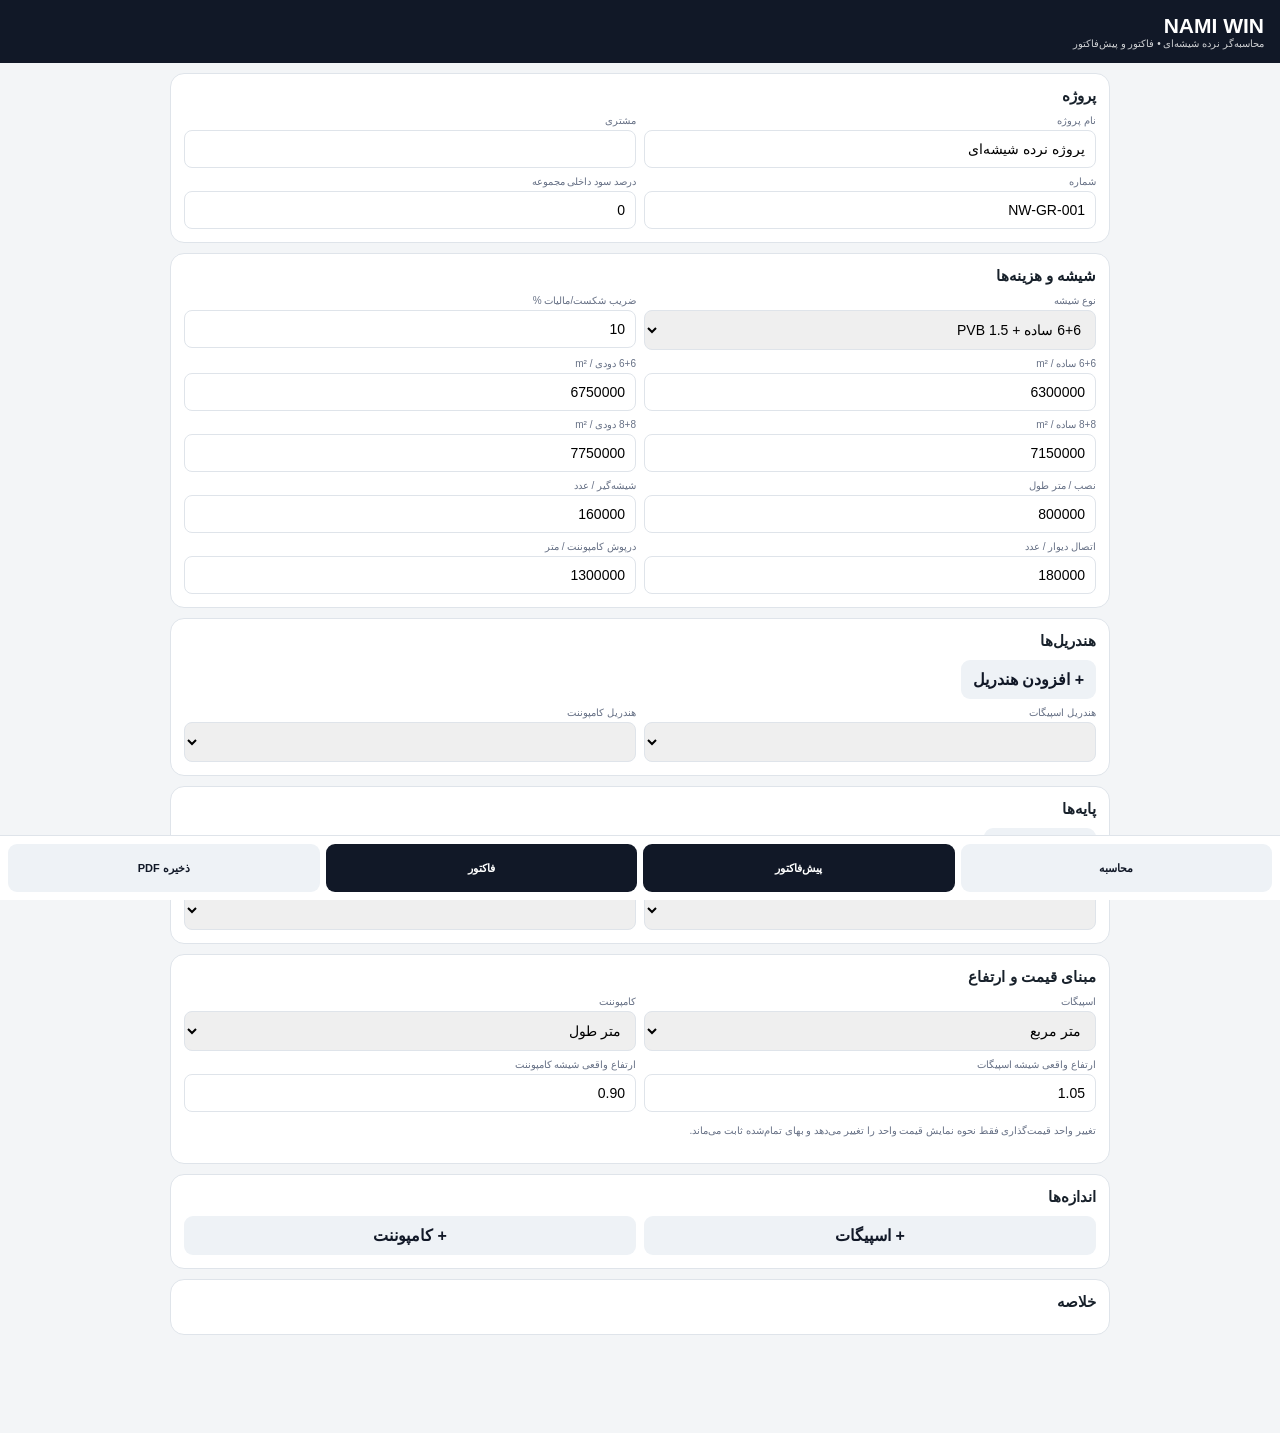
<file: namiwin-android-pdf/app/src/main/assets/index.html>
<!doctype html><html lang="fa" dir="rtl"><head><meta charset="utf-8"><meta name="viewport" content="width=device-width,initial-scale=1"><title>Nami Win</title><style>*{box-sizing:border-box}body{margin:0;background:#f3f5f7;font-family:Tahoma,Arial;color:#18212b;padding-bottom:78px}.top{position:sticky;top:0;z-index:5;background:#111827;color:#fff;padding:14px 16px}.brand{font-size:21px;font-weight:900}.brand small{display:block;font-size:10px;font-weight:400;opacity:.8}.wrap{max-width:960px;margin:auto;padding:10px}.card{background:#fff;border:1px solid #dfe4ea;border-radius:14px;padding:13px;margin-bottom:10px}h3{margin:0 0 10px;font-size:15px}.g2{display:grid;grid-template-columns:1fr 1fr;gap:8px}label{font-size:10px;color:#667085;display:block;margin-bottom:4px}input,select{width:100%;padding:10px;border:1px solid #dfe4ea;border-radius:8px;font:inherit;font-size:14px}button{border:0;border-radius:9px;padding:10px 12px;font:inherit;font-weight:700}.dark{background:#111827;color:#fff}.soft{background:#eef2f6;color:#111827}.danger{background:#fff0f0;color:#a11}.row{display:grid;grid-template-columns:1fr .8fr .7fr 38px;gap:6px;margin-bottom:6px}.rows .r{display:grid;grid-template-columns:.8fr .8fr .8fr .55fr 34px;gap:5px;margin-bottom:6px}.summary{font-size:12px;width:100%;border-collapse:collapse}.summary td,.summary th{padding:8px 6px;border-bottom:1px solid #edf0f3}.summary td:last-child{text-align:left;font-weight:700}.metrics{display:grid;grid-template-columns:1fr 1fr;gap:8px}.metric{background:#f8fafc;border:1px solid #e4e7ec;border-radius:10px;padding:10px}.metric small{color:#667085}.metric b{display:block;margin-top:4px}.bottom{position:fixed;z-index:20;bottom:0;left:0;right:0;background:#fff;border-top:1px solid #dfe4ea;padding:8px;display:grid;grid-template-columns:repeat(4,1fr);gap:6px}.bottom button{font-size:11px;min-height:48px}.doc{display:none;background:#fff;min-height:100vh}.dochead{display:flex;justify-content:space-between;border-bottom:3px solid #111827;padding-bottom:12px}.docbrand{font-size:27px;font-weight:900}.doctype{font-size:21px;font-weight:900}.doc table{width:100%;border-collapse:collapse;margin-top:15px}.doc th,.doc td{border:1px solid #e4e7ec;padding:9px;text-align:center;font-size:12px}.doc th{background:#111827;color:#fff}.total{font-size:18px;font-weight:900}.hidden{display:none}.note{font-size:10px;color:#667085;line-height:1.8}@media(max-width:600px){.g2{grid-template-columns:1fr 1fr}.row{grid-template-columns:1fr .7fr .8fr 36px}.rows .r{grid-template-columns:.7fr .7fr .65fr .5fr 32px}.doc{padding:8px}.docbrand{font-size:22px}.doctype{font-size:17px}}@media print{body{background:#fff;padding:0}.top,.edit,.bottom{display:none!important}.doc{display:block!important}.card{border:0}.doc table{page-break-inside:auto}.doc tr{page-break-inside:avoid}}</style></head><body><div class="top"><div class="brand">NAMI WIN<small>محاسبه‌گر نرده شیشه‌ای • فاکتور و پیش‌فاکتور</small></div></div><div class="wrap"><div class="edit"><div class="card"><h3>پروژه</h3><div class="g2"><div><label>نام پروژه</label><input id="project" value="پروژه نرده شیشه‌ای"></div><div><label>مشتری</label><input id="customer"></div><div><label>شماره</label><input id="invNo" value="NW-GR-001"></div><div><label>درصد سود داخلی مجموعه</label><input id="profit" type="number" value="0"></div></div></div><div class="card"><h3>شیشه و هزینه‌ها</h3><div class="g2"><div><label>نوع شیشه</label><select id="glass"><option value="66c">6+6 ساده + PVB 1.5</option><option value="66s">6 ساده + 6 دودی + PVB 1.5</option><option value="88c">8+8 ساده + PVB 1.5</option><option value="88s">8+8 دودی + PVB 1.5</option></select></div><div><label>ضریب شکست/مالیات %</label><input id="extra" type="number" value="10"></div><div><label>6+6 ساده / m²</label><input id="p66c" type="number" value="6300000"></div><div><label>6+6 دودی / m²</label><input id="p66s" type="number" value="6750000"></div><div><label>8+8 ساده / m²</label><input id="p88c" type="number" value="7150000"></div><div><label>8+8 دودی / m²</label><input id="p88s" type="number" value="7750000"></div><div><label>نصب / متر طول</label><input id="install" type="number" value="800000"></div><div><label>شیشه‌گیر / عدد</label><input id="ggRate" type="number" value="160000"></div><div><label>اتصال دیوار / عدد</label><input id="gwRate" type="number" value="180000"></div><div><label>درپوش کامپوننت / متر</label><input id="coverRate" type="number" value="1300000"></div></div></div><div class="card"><h3>هندریل‌ها</h3><div id="rails"></div><button class="soft" onclick="addRail()">+ افزودن هندریل</button><div class="g2" style="margin-top:8px"><div><label>هندریل اسپیگات</label><select id="railS"></select></div><div><label>هندریل کامپوننت</label><select id="railC"></select></div></div></div><div class="card"><h3>پایه‌ها</h3><div id="bases"></div><button class="soft" onclick="addBase()">+ افزودن پایه</button><div class="g2" style="margin-top:8px"><div><label>پایه اسپیگات</label><select id="baseS"></select></div><div><label>پایه کامپوننت</label><select id="baseC"></select></div></div></div><div class="card"><h3>مبنای قیمت و ارتفاع</h3><div class="g2"><div><label>اسپیگات</label><select id="basisS"><option value="area" selected>متر مربع</option><option value="linear">متر طول</option><option value="auto">هوشمند</option></select></div><div><label>کامپوننت</label><select id="basisC"><option value="linear" selected>متر طول</option><option value="area">متر مربع</option><option value="auto">هوشمند</option></select></div><div><label>ارتفاع واقعی شیشه اسپیگات</label><input id="hS" type="number" step=".01" value="1.05"></div><div><label>ارتفاع واقعی شیشه کامپوننت</label><input id="hC" type="number" step=".01" value="0.90"></div></div><p class="note">تغییر واحد قیمت‌گذاری فقط نحوه نمایش قیمت واحد را تغییر می‌دهد و بهای تمام‌شده ثابت می‌ماند.</p></div><div class="card"><h3>اندازه‌ها</h3><div class="rows" id="measureRows"></div><div class="g2"><button class="soft" onclick="addMeasure('spigot')">+ اسپیگات</button><button class="soft" onclick="addMeasure('component')">+ کامپوننت</button></div></div><div class="card"><h3>خلاصه</h3><div class="metrics" id="metrics"></div><table class="summary" id="summary"></table></div></div><div class="doc card" id="doc"><div class="dochead"><div class="docbrand">NAMI WIN<div style="font-size:10px;font-weight:400">GLASS RAILING SYSTEM</div></div><div><div class="doctype" id="docType">پیش‌فاکتور</div><div style="font-size:11px;margin-top:5px">شماره: <b id="dNo"></b></div></div></div><div style="margin-top:12px;font-size:12px;line-height:2"><b>پروژه:</b> <span id="dProject"></span> &nbsp; | &nbsp; <b>مشتری:</b> <span id="dCustomer"></span></div><table><thead><tr><th>شرح</th><th>مقدار</th><th>قیمت واحد</th><th>قیمت کل</th></tr></thead><tbody id="docRows"></tbody></table><table><tr><td><b>نوع شیشه</b></td><td id="dGlass"></td><td><b>هندریل اسپیگات</b></td><td id="dRailS"></td></tr><tr><td><b>هندریل کامپوننت</b></td><td id="dRailC"></td><td><b>مساحت خالص شیشه</b></td><td id="dArea"></td></tr></table><div style="margin-top:18px;text-align:left">جمع کل قابل پرداخت: <span class="total" id="dTotal"></span> تومان</div><p class="note">قیمت‌ها بر اساس مشخصات فنی و مقادیر درج‌شده در این سند محاسبه شده‌اند.</p></div></div><div class="bottom edit"><button class="soft" onclick="calc()">محاسبه</button><button class="dark" onclick="showDoc('proforma')">پیش‌فاکتور</button><button class="dark" onclick="showDoc('invoice')">فاکتور</button><button class="soft" onclick="savePdfNative()">ذخیره PDF</button></div><script>const $=id=>document.getElementById(id),n=id=>Number($(id).value||0),fmt=x=>Math.round(x).toLocaleString('fa-IR'),f3=x=>Number(x).toLocaleString('fa-IR',{minimumFractionDigits:3,maximumFractionDigits:3});let rails=[{id:'u66',name:'هندریل U 6+6',price:300000},{id:'u88',name:'هندریل U 8+8',price:450000},{id:'sq',name:'هندریل مکعبی',price:850000}],bases=[{id:'sp',name:'اسپیگات',price:400000,mode:'panel2'},{id:'cmp',name:'کامپوننت 15cm',price:900000,mode:'m3'}],measures=[];const crows=[[3.810,1.550,4.620],[4.866,1.514,.893],[3.044,1.582,4.101],[4.851,1.498,.881]].flat();crows.forEach((x,i)=>measures.push({code:'C'+(i+1),sys:'component',len:x,wall:2}));[2.676,2.550,4.023,3.637,2.673,2.219,4.124,2.740,2.658,3.631,2.708,2.216,3,5.1,1.498,1.498,.870,2,3.668,3.010,2.284].forEach((x,i)=>measures.push({code:'S'+(i+1),sys:'spigot',len:x,wall:2}));function panels(L){return L<3?2:Math.max(2,Math.floor(L))}function net(L,p){return Math.max(0,L-.05-(p-1)*.015)}function renderRails(){let h='';rails.forEach((r,i)=>h+=`<div class="row"><input value="${r.name}" onchange="rails[${i}].name=this.value;selectors()"><input type="number" value="${r.price}" onchange="rails[${i}].price=+this.value"><span style="font-size:10px;padding:10px 0">تومان/متر</span><button class="danger" onclick="rails.splice(${i},1);renderRails()">×</button></div>`);$('rails').innerHTML=h;selectors()}function renderBases(){let h='';bases.forEach((b,i)=>h+=`<div class="row"><input value="${b.name}" onchange="bases[${i}].name=this.value;selectors()"><input type="number" value="${b.price}" onchange="bases[${i}].price=+this.value"><select onchange="bases[${i}].mode=this.value"><option value="panel2" ${b.mode==='panel2'?'selected':''}>2/پنل</option><option value="m3" ${b.mode==='m3'?'selected':''}>3/متر</option><option value="meter" ${b.mode==='meter'?'selected':''}>متر</option></select><button class="danger" onclick="bases.splice(${i},1);renderBases()">×</button></div>`);$('bases').innerHTML=h;selectors()}function selectors(){['railS','railC'].forEach(id=>{let o=$(id).value;$(id).innerHTML=rails.map(r=>`<option value="${r.id}">${r.name}</option>`).join('');if(rails.some(r=>r.id===o))$(id).value=o});['baseS','baseC'].forEach(id=>{let o=$(id).value;$(id).innerHTML=bases.map(r=>`<option value="${r.id}">${r.name}</option>`).join('');if(bases.some(r=>r.id===o))$(id).value=o});if(!$('railS').value){$('railS').value='u66';$('railC').value='u66';$('baseS').value='sp';$('baseC').value='cmp'}}function addRail(){rails.push({id:'r'+Date.now(),name:'هندریل جدید',price:0});renderRails()}function addBase(){bases.push({id:'b'+Date.now(),name:'پایه جدید',price:0,mode:'panel2'});renderBases()}function renderMeasures(){let h='';measures.forEach((r,i)=>h+=`<div class="r"><input value="${r.code}" onchange="measures[${i}].code=this.value"><select onchange="measures[${i}].sys=this.value"><option value="spigot" ${r.sys==='spigot'?'selected':''}>اسپیگات</option><option value="component" ${r.sys==='component'?'selected':''}>کامپوننت</option></select><input type="number" step=".001" value="${r.len}" onchange="measures[${i}].len=+this.value"><select onchange="measures[${i}].wall=+this.value"><option ${r.wall===0?'selected':''}>0</option><option ${r.wall===1?'selected':''}>1</option><option ${r.wall===2?'selected':''}>2</option></select><button class="danger" onclick="measures.splice(${i},1);renderMeasures()">×</button></div>`);$('measureRows').innerHTML=h}function addMeasure(sys){measures.push({code:'NEW',sys,len:1,wall:2});renderMeasures()}function glass(){let g=$('glass').value,m={66c:['6+6 ساده + PVB 1.5',n('p66c')],66s:['6 ساده + 6 دودی + PVB 1.5',n('p66s')],88c:['8+8 ساده + PVB 1.5',n('p88c')],88s:['8+8 دودی + PVB 1.5',n('p88s')]};return m[g]}function basis(sys){let v=$(sys==='spigot'?'basisS':'basisC').value,h=n(sys==='spigot'?'hS':'hC');return v==='auto'?(h>1?'area':'linear'):v}function calcSys(sys){let rs=measures.filter(r=>r.sys===sys),L=0,A=0,P=0,GG=0,W=0,h=n(sys==='spigot'?'hS':'hC');rs.forEach(r=>{let p=panels(+r.len),nl=net(+r.len,p);L+=+r.len;A+=nl*h;P+=p;GG+=p-1;W+=+r.wall});let [gn,gp]=glass(),gr=gp*(1+n('extra')/100),rail=rails.find(x=>x.id===$(sys==='spigot'?'railS':'railC').value)||rails[0],base=bases.find(x=>x.id===$(sys==='spigot'?'baseS':'baseC').value)||bases[0],bq=base.mode==='panel2'?P*2:base.mode==='m3'?Math.ceil(L*3):L,cost=A*gr+L*rail.price+bq*base.price+L*n('install')+GG*n('ggRate')+W*n('gwRate')+(sys==='component'?L*n('coverRate'):0);return{sys,L,A,P,GG,W,gn,rail,base,bq,cost}}let last;function calc(){let s=calcSys('spigot'),c=calcSys('component'),pct=n('profit'),sellS=s.cost*(1+pct/100),sellC=c.cost*(1+pct/100),total=sellS+sellC;last={s,c,sellS,sellC,total};let bs=basis('spigot'),bc=basis('component'),qs=bs==='area'?s.A:s.L,qc=bc==='area'?c.A:c.L,us=qs?sellS/qs:0,uc=qc?sellC/qc:0;$('metrics').innerHTML=`<div class="metric"><small>اسپیگات</small><b>${bs==='area'?'متر مربع':'متر طول'}</b>${fmt(us)} تومان</div><div class="metric"><small>کامپوننت</small><b>${bc==='area'?'متر مربع':'متر طول'}</b>${fmt(uc)} تومان</div><div class="metric"><small>شیشه خالص</small><b>${f3(s.A+c.A)} m²</b></div><div class="metric"><small>جمع فروش</small><b>${fmt(total)}</b></div>`;$('summary').innerHTML=`<tr><td>اسپیگات</td><td>${f3(s.L)} متر | ${f3(s.A)} m²</td></tr><tr><td>کامپوننت</td><td>${f3(c.L)} متر | ${f3(c.A)} m²</td></tr><tr><td>پایه اسپیگات</td><td>${s.bq} عدد</td></tr><tr><td>پایه کامپوننت</td><td>${c.bq} عدد</td></tr><tr><td>جمع نهایی</td><td>${fmt(total)} تومان</td></tr>`;return last}function buildDoc(type){let x=calc(),bs=basis('spigot'),bc=basis('component'),qs=bs==='area'?x.s.A:x.s.L,qc=bc==='area'?x.c.A:x.c.L,us=qs?x.sellS/qs:0,uc=qc?x.sellC/qc:0;$('docType').textContent=type==='invoice'?'فاکتور':'پیش‌فاکتور';$('dNo').textContent=$('invNo').value;$('dProject').textContent=$('project').value;$('dCustomer').textContent=$('customer').value||'—';$('docRows').innerHTML=`<tr><td>نرده شیشه‌ای اسپیگات</td><td>${f3(qs)} ${bs==='area'?'m²':'m'}</td><td>${fmt(us)} تومان / ${bs==='area'?'مترمربع':'مترطول'}</td><td>${fmt(x.sellS)}</td></tr><tr><td>نرده شیشه‌ای کامپوننت روکار</td><td>${f3(qc)} ${bc==='area'?'m²':'m'}</td><td>${fmt(uc)} تومان / ${bc==='area'?'مترمربع':'مترطول'}</td><td>${fmt(x.sellC)}</td></tr>`;$('dGlass').textContent=x.s.gn;$('dRailS').textContent=x.s.rail.name;$('dRailC').textContent=x.c.rail.name;$('dArea').textContent=f3(x.s.A+x.c.A)+' m²';$('dTotal').textContent=fmt(x.total);$('doc').style.display='block'}function showDoc(type){buildDoc(type);$('doc').scrollIntoView({behavior:'smooth'})}function savePdfNative(){buildDoc('proforma');if(window.Android&&Android.savePdf)Android.savePdf($('invNo').value||'NamiWin');else window.print()}function printNative(){if(window.Android&&Android.printDocument)Android.printDocument();else window.print()}renderRails();renderBases();renderMeasures();calc();</script></body></html>
</file>
